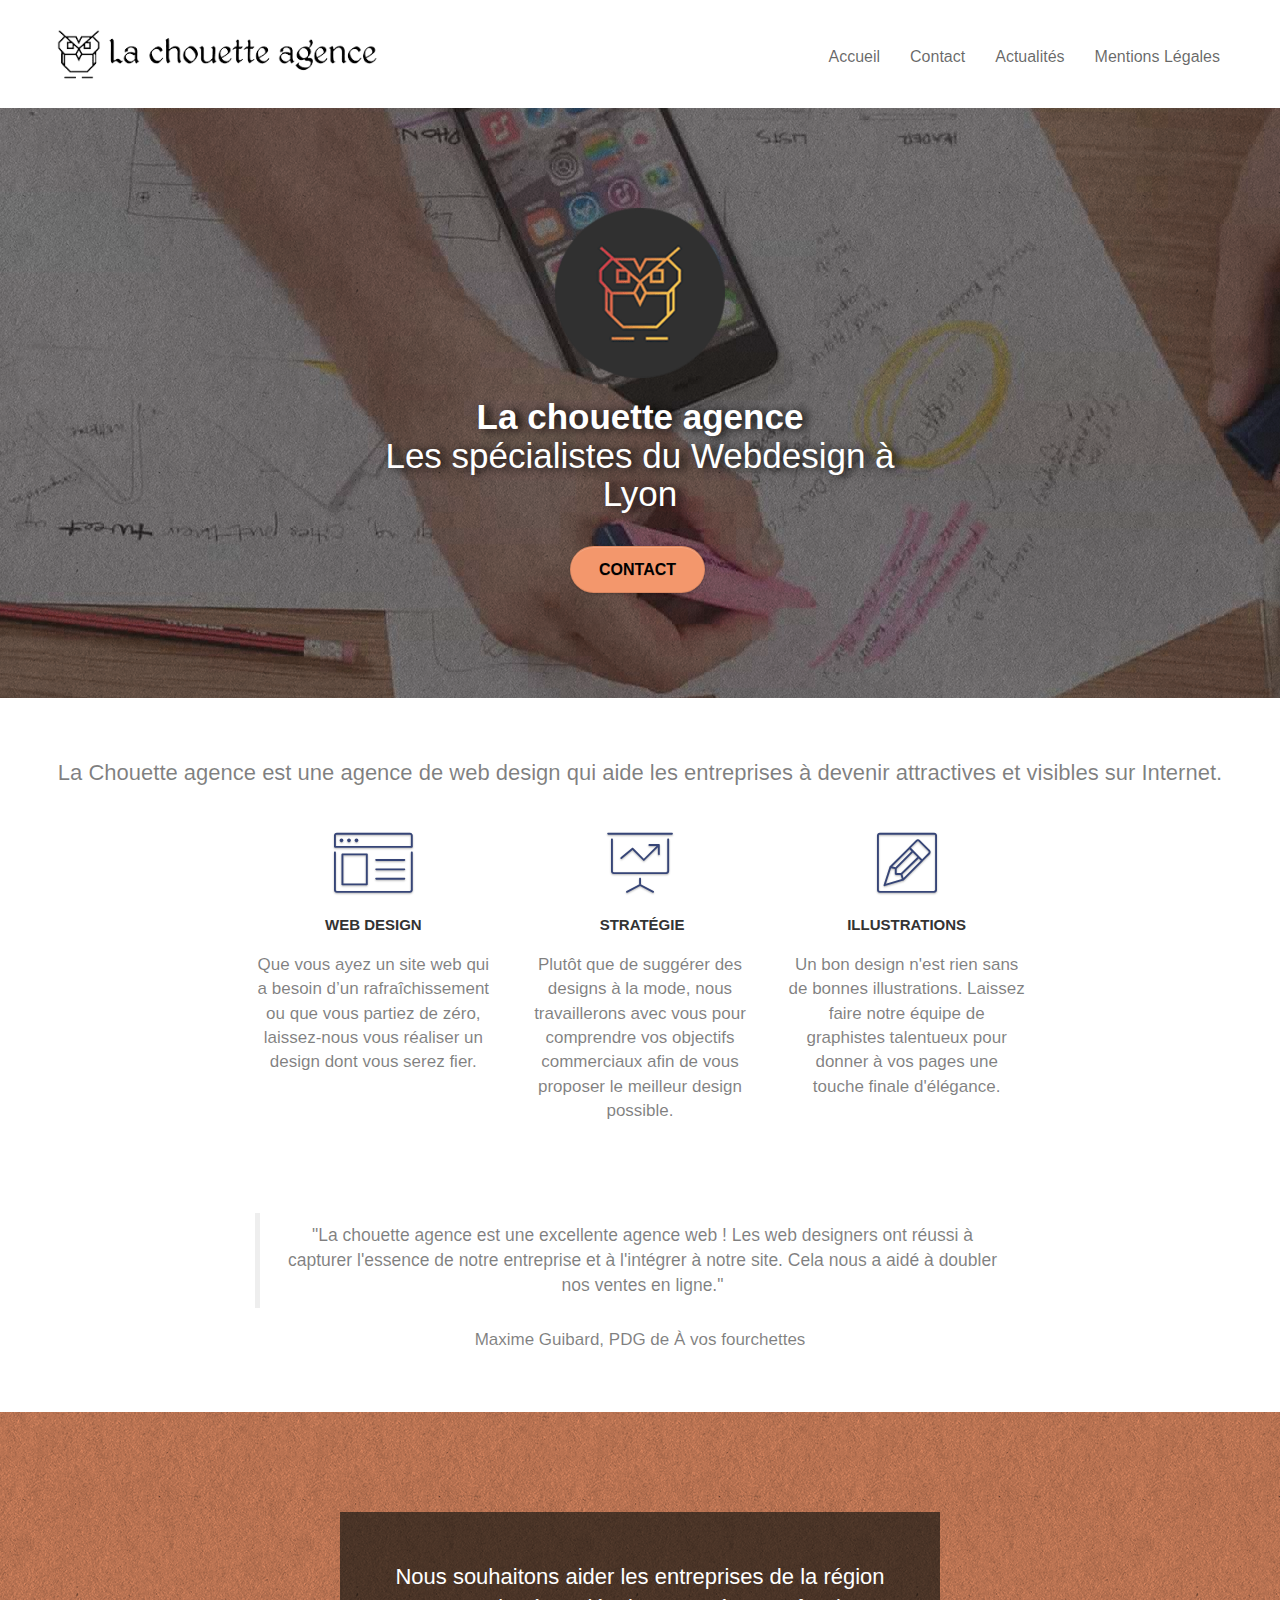
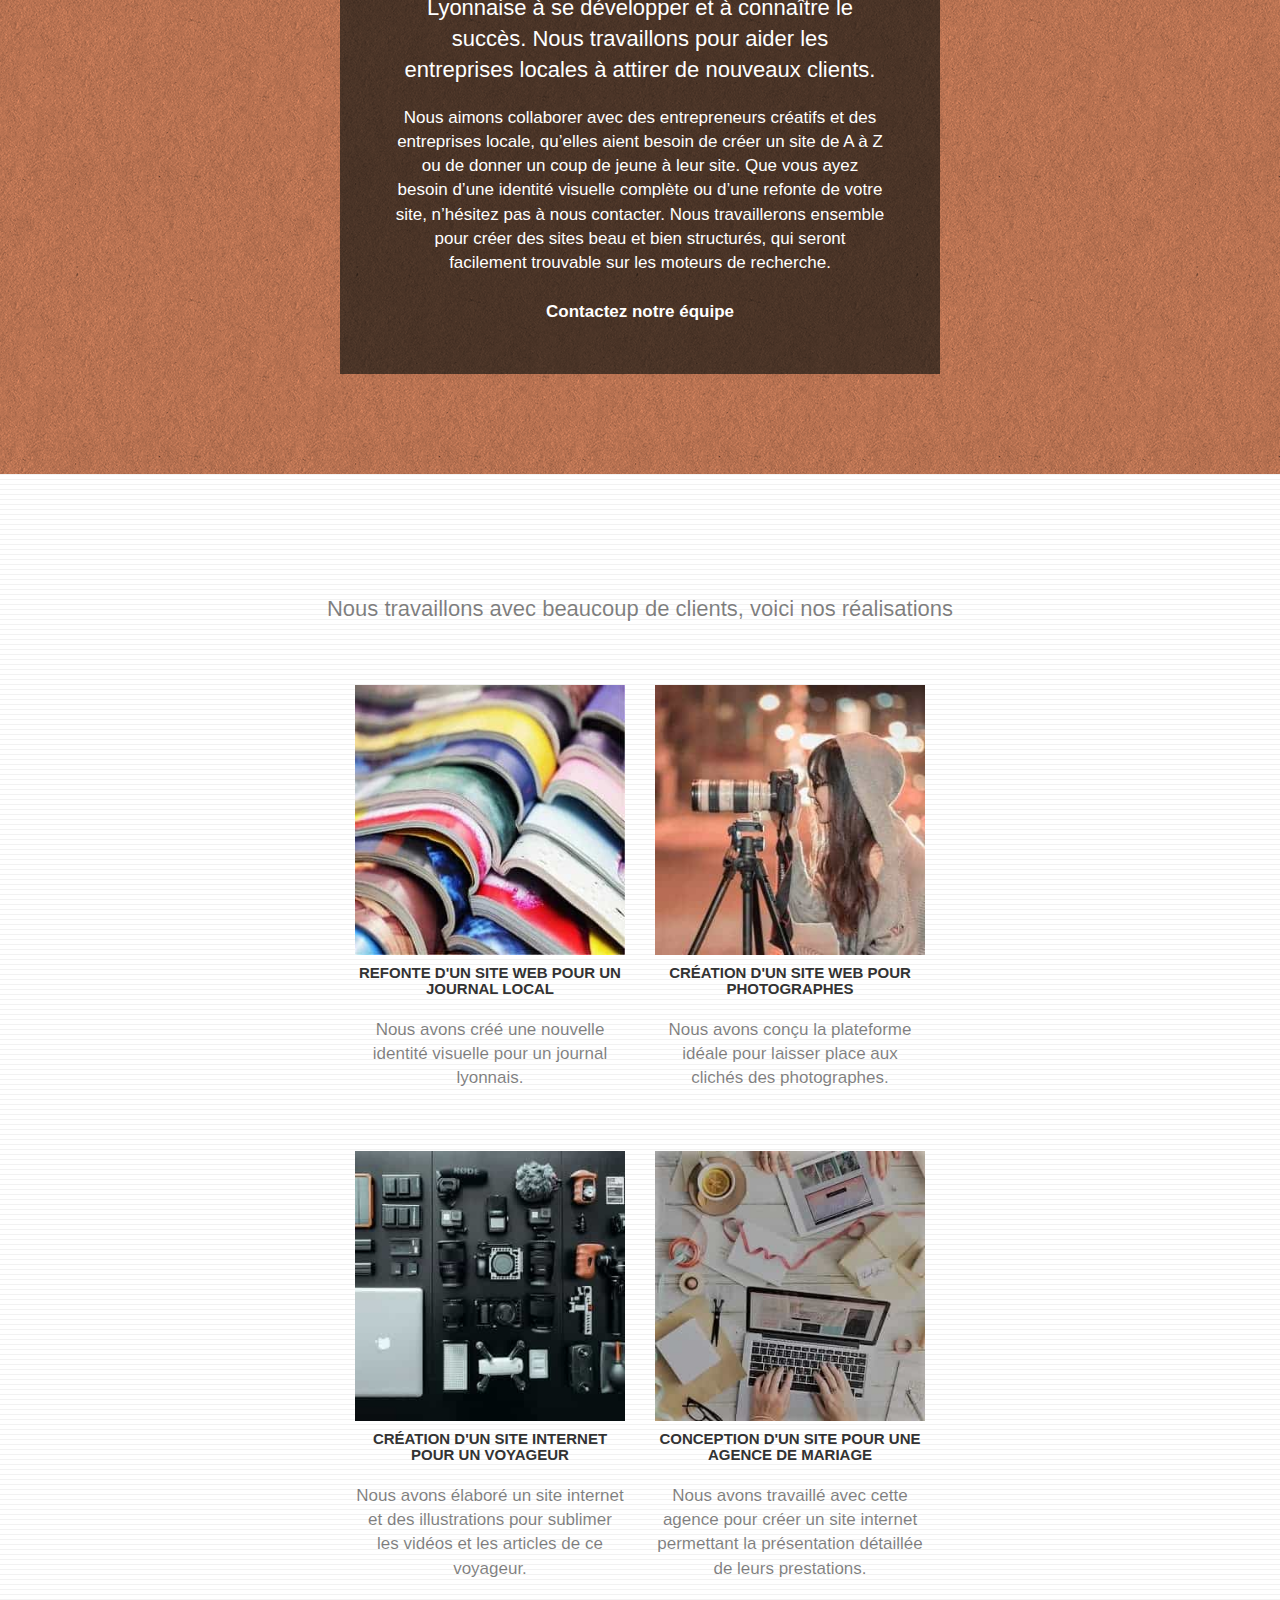
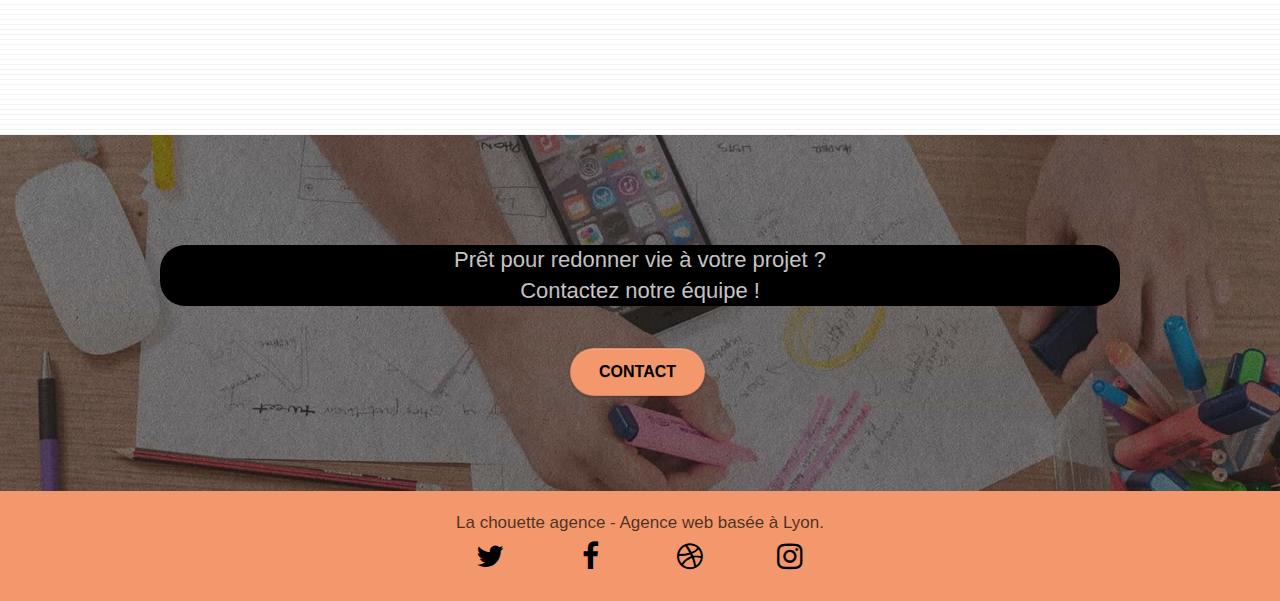
<file: index.html>
<!doctype html>
<html lang="fr">
<head>
    <meta charset="utf-8">
    <meta name="description" content="La Chouette agence?, une agence de webdesign située à Lyon qui aide les entreprises à devenir attractives et visibles sur Internet">
	<meta name="viewport" content="width=device-width, initial-scale=1.0, viewport-fit=cover">
	<meta name= "robots"  content= "index,follow">
    <link rel="shortcut icon" type="image/png" href="favicon.jpg">

	<link rel="stylesheet" type="text/css" href="./css/bootstrap.min.css">
	<link rel="stylesheet" type="text/css" href="style.min.css">
	<link rel="stylesheet" type="text/css" href="./css/font-awesome.css">
	<link rel="stylesheet" type="text/css" href="./css/et-line.css">
	
    
	<script src="./js/jquery-2.1.0.min.js"></script>
	<script src="./js/bootstrap.min.js"></script>
	<script src="./js/blocs.js"></script>
	<script src="./js/jquery.touchSwipe.min.js" defer></script>
	<script src="./js/gmaps.min.js"></script>

    <title>La Chouette agence - Webdesign à Lyon</title>
</head>

<body>

<div class="page-container">
    
<!-- Header -->
<header class="bloc bgc-white l-bloc " id="bloc-0">
	<div class="container bloc-sm">

		<nav class="navbar row">
			<div class="navbar-header">
				<a class="navbar-brand" href="index.html"><img src="img/la-chouette-agence.png" alt="Logo de la chouette agence, agence de web design à Lyon" height="60" /></a>
				<button id="nav-toggle" type="button" class="ui-navbar-toggle navbar-toggle" data-toggle="collapse" data-target=".navbar-1">
					<span class="sr-only">Toggle navigation</span><span class="icon-bar"></span><span class="icon-bar"></span><span class="icon-bar"></span>
				</button>
			</div>
			<div class="collapse navbar-collapse navbar-1 special-dropdown-nav">
				<ul class="site-navigation nav navbar-nav">
					<li>
						<a class="navhover" href="index.html">Accueil</a>
					</li>
					<li>
						<a class="navhover" href="Contact.html">Contact</a>
					</li>
					<li>
						<a class="navhover" href="#">Actualités</a>
					</li>
					<li>
						<a class="navhover" href="#">Mentions Légales</a>
					</li>
				</ul>
			</div>
		</nav>
	</div>
</header>
<!-- Header END -->

<!-- Main -->
<main>
<!-- presentation -->
<section class="bloc bgc-dark-slate-blue bg-banniere d-bloc bg-t-edge bloc-bg-texture texture-paper b-parallax" id="bloc-1-hero">
	<div class="container bloc-lg">
		<div class="row tight-width-whitespace">
			<div class="col-sm-12">
				<img src="img/logo-la-chouette-agence.png" class="center-block image-resize-mode" width="170" alt="Logo de la chouette agence, agence de web design à Lyon" />
				<h1 class="text-center hero-bloc-text tc-white ">
					<strong>La chouette agence</strong><br>Les spécialistes du Webdesign à Lyon
				</h1>
				<div class="text-center">
					<a href="Contact.html" class="btn btn-lg btn-clean btn-rd cta-hero btn-atomic-tangerine" id="cta-hero">Contact</a>
				</div>
			</div>
		</div>
	</div>
</section>
<!-- presentation END -->

<!-- services -->
<section class="bloc bgc-white l-bloc" id="bloc-2-services">
	<div class="container bloc-md">
		<div class="row">
			<h2 class="mg-md text-center">La Chouette agence est une agence de web design qui aide les entreprises à devenir attractives et visibles sur Internet.</h2>
		</div>
		<div class="row voffset-lg med-width-whitespace">
			<div class="col-sm-4">
				<div class="text-center">
					<span class="et-icon-browser sm-shadow icon-dark-slate-blue icons icon-lg"></span>
				</div>
				<h3 class="mg-md text-center">
					Web design
				</h3>
				<p class="text-center ">
					Que vous ayez un site web qui a besoin d&rsquo;un rafraîchissement ou que vous partiez de zéro, laissez-nous vous réaliser un design dont vous serez fier.
				</p>
			</div>
			<div class="col-sm-4">
				<div class="text-center">
					<span class="et-icon-presentation sm-shadow icon-dark-slate-blue icons icon-lg"></span>
				</div>
				<h3 class="mg-md text-center">
					&nbsp;Stratégie
				</h3>
				<p class="text-center ">
					Plutôt que de suggérer des designs à la mode, nous travaillerons avec vous pour comprendre vos objectifs commerciaux afin de vous proposer le meilleur design possible.<br>
				</p>
			</div>
			<div class="col-sm-4">
				<div class="text-center">
					<span class="et-icon-edit sm-shadow icon-dark-slate-blue icons icon-lg"></span>
				</div>
				<h3 class="mg-md text-center">
					Illustrations
				</h3>
				<p class="text-center ">
					Un bon design n'est rien sans de bonnes illustrations. Laissez faire notre équipe de graphistes talentueux pour donner à vos pages une touche finale d'élégance.
				</p>
			</div>
		</div>
		<div class="row voffset-lg voffset">
			<div class="col-xs-12 col-md-8 col-md-offset-2 text-center">
				<blockquote class="citation">"La chouette agence est une excellente agence web ! Les web designers ont réussi à capturer l'essence de notre entreprise et à l'intégrer à notre site. Cela nous a aidé à doubler nos ventes en ligne."</blockquote>
				<p>Maxime Guibard, PDG de À vos fourchettes</p>

			</div>
		</div>
	</div>
</section>
<!-- services END -->

<!-- what-i-do -->
<section class="bloc tc-white bgc-atomic-tangerine bg-presentation d-bloc bloc-bg-texture texture-paper b-parallax" id="bloc-3-what-i-do">
	<div class="container bloc-lg">
		<div class="row tight-width-whitespace black-background">
			<div class="col-sm-12">
				<h2 class="mg-md text-center tc-white">
					Nous souhaitons aider les entreprises de la région Lyonnaise à se développer et à connaître le succès. Nous travaillons pour aider les entreprises locales à attirer de nouveaux clients.<br>
				</h2>
				<p class="text-center white">
					Nous aimons collaborer avec des entrepreneurs créatifs et des entreprises locale, qu’elles aient besoin de créer un site de A à Z ou de donner un coup de jeune à leur site. Que vous ayez besoin d’une identité visuelle complète ou d’une refonte de votre site, n’hésitez pas à nous contacter. Nous travaillerons ensemble pour créer des sites beau et bien structurés, qui seront facilement trouvable sur les moteurs de recherche. <br><br><a class="ltc-white bold-link" href="Contact.html">Contactez notre équipe</a><br>
				</p>
			</div>
		</div>
	</div>
</section>
<!-- what-i-do END -->

<!-- portfolio -->
<section class="bloc bgc-white bg-lines-h2-bg bg-repeat l-bloc" id="bloc-4-portfolio">
	<div class="container bloc-lg">
		<div class="row">
			<div class="col-sm-12 text-center">
				<h2 class="title title-fw">Nous travaillons avec beaucoup de clients, voici nos réalisations</h2>
			</div>
		</div>
		<div class="row tight-width-whitespace portfolio-row">
			<div class="col-sm-6">
				<a href="#" data-lightbox="img/refonte-site-journal.jpg" data-gallery-id="gallery-1" data-caption="Refonte d'un site web pour un journal local" data-frame="snapshot-lb"><img src="img/refonte-site-journal.jpg" alt="Refonte d'un site web pour un journal local" class="img-responsive portfolio-thumb" /></a>
				<h3 class="mg-md text-center">
					Refonte d'un site web pour un journal local
				</h3>
				<p class="text-center">
					Nous avons créé une nouvelle identité visuelle pour un journal lyonnais.
				</p>
			</div>
			<div class="col-sm-6">
				<a href="#" data-lightbox="img/creation-site-photographe.jpg" data-gallery-id="gallery-1" data-caption="Création d'un site web pour photographes" data-frame="snapshot-lb"><img src="img/creation-site-photographe.jpg" class="img-responsive portfolio-thumb" alt="Création d'un site web pour photographes" /></a>
				<h3 class="mg-md text-center">
					Création d'un site web pour photographes
				</h3>
				<p class="text-center">
					Nous avons conçu la plateforme idéale pour laisser place aux clichés des photographes.
				</p>
			</div>
		</div>
		<div class="row tight-width-whitespace portfolio-row">
			<div class="col-sm-6">
				<a href="#" data-lightbox="img/creation-site-voyageur.jpg" data-gallery-id="gallery-1" data-caption="Création d'un site internet pour un voyageur" data-frame="snapshot-lb"><img src="img/creation-site-voyageur.jpg" class="img-responsive portfolio-thumb" alt="Création d'un site web pour voyageur"/></a>
				<h3 class="mg-md text-center">
					Création d'un site internet pour un voyageur
				</h3>
				<p class="text-center">
					Nous avons élaboré un site internet et des illustrations pour sublimer les vidéos et les articles de ce voyageur.
				</p>
			</div>
			<div class="col-sm-6">
				<a href="#" data-lightbox="img/conception-site-agence-mariage.jpg" data-gallery-id="gallery-1" data-caption="Conception d'un site pour une agence de mariage" data-frame="snapshot-lb"><img src="img/conception-site-agence-mariage.jpg" class="img-responsive portfolio-thumb" alt="Création d'un site web pour agence de mariage" /></a>
				<h3 class="mg-md text-center">
					Conception d'un site pour une agence de mariage
				</h3>
				<p class="text-center">
					Nous avons travaillé avec cette agence pour créer un site internet permettant la présentation détaillée de leurs prestations.
				</p>
			</div>
		</div>
	</div>
</section>

<!-- portfolio END -->

<!-- cta -->
<section class="bloc bgc-dark-slate-blue bg-banniere d-bloc bloc-bg-texture texture-paper" id="bloc-5-cta">
	<div class="container bloc-lg">
		<div class="row">
			<h2 class="mg-md text-center tc-white h2projet">
				Prêt pour redonner vie à votre projet ?<br>Contactez notre équipe !
			</h2>
			<div class="col-sm-12 text-center">
				<a href="Contact.html" class="btn btn-atomic-tangerine btn-clean btn-rd btn-lg cta-hero">Contact</a>
			</div>
		</div>
	</div>
</section>
<!-- cta END -->
</main>
<!-- Main END -->
</div>
<!-- Footer -->
<footer class="bloc bgc-atomic-tangerine d-bloc" id="bloc-8b">
	<div class="container bloc-sm">
		<div class="">
			<div class="col-sm-12">
				<p class="text-center">
					La chouette agence - Agence web basée à Lyon.<br>
				</p>
				<div class="row row-no-gutters social">
					<div class="col-xs-3">
						<div class="text-center">
							<a class="social" aria-label="La chouette agence sur twitter" title="Nous suivre sur twitter" href="index.html"><span class="fa fa-twitter fa-lg icon-md"></span></a>
						</div>
					</div>
					<div class="col-xs-3">
						<div class="text-center">
							<a class="social" aria-label="La chouette agence sur facebook" title="Nous suivre sur facebook" href="index.html"><span class="fa fa-facebook fa-lg icon-md"></span></a>
						</div>
					</div>
					<div class="col-xs-3">
						<div class="text-center">
							<a class="social" aria-label="La chouette agence sur dribbble" title="Nous suivre sur dribble" href="index.html"><span class="fa fa-dribbble fa-lg icon-md"></span></a>
						</div>
					</div>
					<div class="col-xs-3">
						<div class="text-center">
							<a class="social" aria-label="La chouette agence sur instagram" title="Nous suivre sur instagram" href="index.html"><span class="fa fa-instagram fa-lg icon-md"></span></a>
						</div>
					</div>

				</div>

			</div>
		</div>
	</div>
</footer>
<!-- Footer END -->


    
</body>
</html>
</file>
<file: css/et-line.css>
@font-face {
    font-family: et-line;
    src: url(../fonts/et-line.eot);
    src: url(../fonts/et-line.eot?#iefix) format('embedded-opentype'), url(../fonts/et-line.woff) format('woff'), url(../fonts/et-line.ttf) format('truetype'), url(../fonts/et-line.svg#et-line) format('svg');
    font-weight: 400;
    font-style: normal
}

.et-icon-adjustments,
.et-icon-alarmclock,
.et-icon-anchor,
.et-icon-aperture,
.et-icon-attachment,
.et-icon-bargraph,
.et-icon-basket,
.et-icon-beaker,
.et-icon-bike,
.et-icon-book-open,
.et-icon-briefcase,
.et-icon-browser,
.et-icon-calendar,
.et-icon-camera,
.et-icon-caution,
.et-icon-chat,
.et-icon-circle-compass,
.et-icon-clipboard,
.et-icon-clock,
.et-icon-cloud,
.et-icon-compass,
.et-icon-desktop,
.et-icon-dial,
.et-icon-document,
.et-icon-documents,
.et-icon-download,
.et-icon-dribbble,
.et-icon-edit,
.et-icon-envelope,
.et-icon-expand,
.et-icon-facebook,
.et-icon-flag,
.et-icon-focus,
.et-icon-gears,
.et-icon-genius,
.et-icon-gift,
.et-icon-global,
.et-icon-globe,
.et-icon-googleplus,
.et-icon-grid,
.et-icon-happy,
.et-icon-hazardous,
.et-icon-heart,
.et-icon-hotairballoon,
.et-icon-hourglass,
.et-icon-key,
.et-icon-laptop,
.et-icon-layers,
.et-icon-lifesaver,
.et-icon-lightbulb,
.et-icon-linegraph,
.et-icon-linkedin,
.et-icon-lock,
.et-icon-magnifying-glass,
.et-icon-map,
.et-icon-map-pin,
.et-icon-megaphone,
.et-icon-mic,
.et-icon-mobile,
.et-icon-newspaper,
.et-icon-notebook,
.et-icon-paintbrush,
.et-icon-paperclip,
.et-icon-pencil,
.et-icon-phone,
.et-icon-picture,
.et-icon-pictures,
.et-icon-piechart,
.et-icon-presentation,
.et-icon-pricetags,
.et-icon-printer,
.et-icon-profile-female,
.et-icon-profile-male,
.et-icon-puzzle,
.et-icon-quote,
.et-icon-recycle,
.et-icon-refresh,
.et-icon-ribbon,
.et-icon-rss,
.et-icon-sad,
.et-icon-scissors,
.et-icon-scope,
.et-icon-search,
.et-icon-shield,
.et-icon-speedometer,
.et-icon-strategy,
.et-icon-streetsign,
.et-icon-tablet,
.et-icon-target,
.et-icon-telescope,
.et-icon-toolbox,
.et-icon-tools,
.et-icon-tools-2,
.et-icon-trophy,
.et-icon-tumblr,
.et-icon-twitter,
.et-icon-upload,
.et-icon-video,
.et-icon-wallet,
.et-icon-wine {
    font-family: et-line;
    font-style: normal;
    font-weight: 400;
    font-variant: normal;
    text-transform: none;
    line-height: 1;
    -webkit-font-smoothing: antialiased;
    -moz-osx-font-smoothing: grayscale;
    display: inline-block
}

.et-icon-mobile:before {
    content: "\e000"
}

.et-icon-laptop:before {
    content: "\e001"
}

.et-icon-desktop:before {
    content: "\e002"
}

.et-icon-tablet:before {
    content: "\e003"
}

.et-icon-phone:before {
    content: "\e004"
}

.et-icon-document:before {
    content: "\e005"
}

.et-icon-documents:before {
    content: "\e006"
}

.et-icon-search:before {
    content: "\e007"
}

.et-icon-clipboard:before {
    content: "\e008"
}

.et-icon-newspaper:before {
    content: "\e009"
}

.et-icon-notebook:before {
    content: "\e00a"
}

.et-icon-book-open:before {
    content: "\e00b"
}

.et-icon-browser:before {
    content: "\e00c"
}

.et-icon-calendar:before {
    content: "\e00d"
}

.et-icon-presentation:before {
    content: "\e00e"
}

.et-icon-picture:before {
    content: "\e00f"
}

.et-icon-pictures:before {
    content: "\e010"
}

.et-icon-video:before {
    content: "\e011"
}

.et-icon-camera:before {
    content: "\e012"
}

.et-icon-printer:before {
    content: "\e013"
}

.et-icon-toolbox:before {
    content: "\e014"
}

.et-icon-briefcase:before {
    content: "\e015"
}

.et-icon-wallet:before {
    content: "\e016"
}

.et-icon-gift:before {
    content: "\e017"
}

.et-icon-bargraph:before {
    content: "\e018"
}

.et-icon-grid:before {
    content: "\e019"
}

.et-icon-expand:before {
    content: "\e01a"
}

.et-icon-focus:before {
    content: "\e01b"
}

.et-icon-edit:before {
    content: "\e01c"
}

.et-icon-adjustments:before {
    content: "\e01d"
}

.et-icon-ribbon:before {
    content: "\e01e"
}

.et-icon-hourglass:before {
    content: "\e01f"
}

.et-icon-lock:before {
    content: "\e020"
}

.et-icon-megaphone:before {
    content: "\e021"
}

.et-icon-shield:before {
    content: "\e022"
}

.et-icon-trophy:before {
    content: "\e023"
}

.et-icon-flag:before {
    content: "\e024"
}

.et-icon-map:before {
    content: "\e025"
}

.et-icon-puzzle:before {
    content: "\e026"
}

.et-icon-basket:before {
    content: "\e027"
}

.et-icon-envelope:before {
    content: "\e028"
}

.et-icon-streetsign:before {
    content: "\e029"
}

.et-icon-telescope:before {
    content: "\e02a"
}

.et-icon-gears:before {
    content: "\e02b"
}

.et-icon-key:before {
    content: "\e02c"
}

.et-icon-paperclip:before {
    content: "\e02d"
}

.et-icon-attachment:before {
    content: "\e02e"
}

.et-icon-pricetags:before {
    content: "\e02f"
}

.et-icon-lightbulb:before {
    content: "\e030"
}

.et-icon-layers:before {
    content: "\e031"
}

.et-icon-pencil:before {
    content: "\e032"
}

.et-icon-tools:before {
    content: "\e033"
}

.et-icon-tools-2:before {
    content: "\e034"
}

.et-icon-scissors:before {
    content: "\e035"
}

.et-icon-paintbrush:before {
    content: "\e036"
}

.et-icon-magnifying-glass:before {
    content: "\e037"
}

.et-icon-circle-compass:before {
    content: "\e038"
}

.et-icon-linegraph:before {
    content: "\e039"
}

.et-icon-mic:before {
    content: "\e03a"
}

.et-icon-strategy:before {
    content: "\e03b"
}

.et-icon-beaker:before {
    content: "\e03c"
}

.et-icon-caution:before {
    content: "\e03d"
}

.et-icon-recycle:before {
    content: "\e03e"
}

.et-icon-anchor:before {
    content: "\e03f"
}

.et-icon-profile-male:before {
    content: "\e040"
}

.et-icon-profile-female:before {
    content: "\e041"
}

.et-icon-bike:before {
    content: "\e042"
}

.et-icon-wine:before {
    content: "\e043"
}

.et-icon-hotairballoon:before {
    content: "\e044"
}

.et-icon-globe:before {
    content: "\e045"
}

.et-icon-genius:before {
    content: "\e046"
}

.et-icon-map-pin:before {
    content: "\e047"
}

.et-icon-dial:before {
    content: "\e048"
}

.et-icon-chat:before {
    content: "\e049"
}

.et-icon-heart:before {
    content: "\e04a"
}

.et-icon-cloud:before {
    content: "\e04b"
}

.et-icon-upload:before {
    content: "\e04c"
}

.et-icon-download:before {
    content: "\e04d"
}

.et-icon-target:before {
    content: "\e04e"
}

.et-icon-hazardous:before {
    content: "\e04f"
}

.et-icon-piechart:before {
    content: "\e050"
}

.et-icon-speedometer:before {
    content: "\e051"
}

.et-icon-global:before {
    content: "\e052"
}

.et-icon-compass:before {
    content: "\e053"
}

.et-icon-lifesaver:before {
    content: "\e054"
}

.et-icon-clock:before {
    content: "\e055"
}

.et-icon-aperture:before {
    content: "\e056"
}

.et-icon-quote:before {
    content: "\e057"
}

.et-icon-scope:before {
    content: "\e058"
}

.et-icon-alarmclock:before {
    content: "\e059"
}

.et-icon-refresh:before {
    content: "\e05a"
}

.et-icon-happy:before {
    content: "\e05b"
}

.et-icon-sad:before {
    content: "\e05c"
}

.et-icon-facebook:before {
    content: "\e05d"
}

.et-icon-twitter:before {
    content: "\e05e"
}

.et-icon-googleplus:before {
    content: "\e05f"
}

.et-icon-rss:before {
    content: "\e060"
}

.et-icon-tumblr:before {
    content: "\e061"
}

.et-icon-linkedin:before {
    content: "\e062"
}

.et-icon-dribbble:before {
    content: "\e063"
}
</file>
<file: style.min.css>
html{height:100%}body{min-height:100%;position:relative;margin:0;padding:0 0 100px 0;-moz-box-sizing:border-box;box-sizing:border-box;background:#fff;overflow-x:hidden;-webkit-font-smoothing:antialiased;-moz-osx-font-smoothing:grayscale;font-size:16px}#bloc-8b{position:absolute;bottom:0;left:0;right:0}#form_1{width:95%;margin:auto}.col-sm-6 img{width:100%;margin:auto}.pcontact{text-align:center;font-size:18px}.pcontactadresse{margin-top:20px;color:#000}.h2projet{background-color:#000;border-radius:25px;max-width:80%;margin:auto}a,button{transition:all .3s ease-in-out;outline:0!important}.boutonenvoyer{background-color:#bb550d}.boutonenvoyer:hover{background-color:#db5c01;text-decoration:underline}a:hover{text-decoration:none;cursor:pointer}input:focus,input:hover,textarea:focus,textarea:hover{border:2px solid #e9520c!important}input{margin-bottom:10px}#page-loading-blocs-notifaction{position:fixed;top:0;bottom:0;width:100%;z-index:100000;background:#fff url(img/pageload-spinner.gif) no-repeat center center}.bloc{margin:auto;width:100%;clear:both;background:50% 50% no-repeat;padding:0;-webkit-background-size:cover;-moz-background-size:cover;-o-background-size:cover;background-size:cover;position:relative}.bloc .container{padding-left:0;padding-right:0}.bloc-lg{padding:100px 50px}.bloc-md{padding:50px}.bloc-sm{padding:20px 50px}.bg-b-edge,.bg-bl-edge,.bg-br-edge,.bg-center,.bg-l-edge,.bg-r-edge,.bg-repeat,.bg-t-edge,.bg-tl-edge,.bg-tr-edge{-webkit-background-size:auto!important;-moz-background-size:auto!important;-o-background-size:auto!important;background-size:auto!important}.bg-repeat{background:repeat}.bg-t-edge{background:top no-repeat}.bloc-bg-texture::before{content:"";background-size:2px 2px;position:absolute;top:0;bottom:0;left:0;right:0}.texture-paper::before{background:url(img/texture-paper.png);background-size:280px 280px}.b-parallax{background-attachment:fixed}.d-bloc{color:rgba(2,2,2,.7)}.d-bloc button:hover{color:rgba(255,255,255,.9)}.d-bloc .icon-round,.d-bloc .icon-rounded,.d-bloc .icon-semi-rounded-a,.d-bloc .icon-semi-rounded-b,.d-bloc .icon-square{border-color:rgba(255,255,255,.9)}.d-bloc .divider-h span{border-color:rgba(255,255,255,.2)}.d-bloc .a-btn,.d-bloc .navbar a,.d-bloc .navbar-brand,.d-bloc a .icon-lg,.d-bloc a .icon-md,.d-bloc a .icon-sm,.d-bloc a .icon-xl,.d-bloc h1 a,.d-bloc h2 a,.d-bloc h3 a,.d-bloc h4 a,.d-bloc h5 a,.d-bloc h6 a,.d-bloc p a{color:#000}.d-bloc .a-btn:hover,.d-bloc .navbar a:hover,.d-bloc .navbar-brand:hover,.d-bloc a:hover .icon-lg,.d-bloc a:hover .icon-md,.d-bloc a:hover .icon-sm,.d-bloc a:hover .icon-xl,.d-bloc h1 a:hover,.d-bloc h2 a:hover,.d-bloc h3 a:hover,.d-bloc h4 a:hover,.d-bloc h5 a:hover,.d-bloc h6 a:hover,.d-bloc p a:hover{color:#2c2b2b;text-shadow:1px 1px 10px #fff;transform:scale(1.2)}.d-bloc .navbar-toggle .icon-bar{background:#fff}.d-bloc .btn-wire,.d-bloc .btn-wire:hover{color:#fff;border-color:#fff}.d-bloc .panel{color:rgba(0,0,0,.5)}.d-bloc .panel button:hover{color:rgba(0,0,0,.7)}.d-bloc .panel icon{border-color:rgba(0,0,0,.7)}.d-bloc .panel .divider-h span{border-color:rgba(0,0,0,.1)}.d-bloc .panel .a-btn{color:rgba(0,0,0,.6)}.d-bloc .panel .a-btn:hover{color:#000}.d-bloc .panel .btn-wire,.d-bloc .panel .btn-wire:hover{color:rgba(0,0,0,.7);border-color:rgba(0,0,0,.3)}.d-bloc .panel,.l-bloc{color:rgba(0,0,0,.5)}.d-bloc .panel button:hover,.l-bloc button:hover{color:rgba(75,71,71,.7)}.l-bloc .icon-round,.l-bloc .icon-rounded,.l-bloc .icon-semi-rounded-a,.l-bloc .icon-semi-rounded-b,.l-bloc .icon-square{border-color:rgba(0,0,0,.7)}.d-bloc .panel .divider-h span,.l-bloc .divider-h span{border-color:rgba(0,0,0,.1)}.d-bloc .panel .a-btn,.l-bloc .a-btn,.l-bloc .navbar a,.l-bloc .navbar-brand,.l-bloc a .icon-lg,.l-bloc a .icon-md,.l-bloc a .icon-sm,.l-bloc a .icon-xl,.l-bloc h1 a,.l-bloc h2 a,.l-bloc h3 a,.l-bloc h4 a,.l-bloc h5 a,.l-bloc h6 a,.l-bloc p a{color:rgba(0,0,0,.6)}.d-bloc .panel .a-btn:hover,.l-bloc .a-btn:hover,.l-bloc .navbar a:hover,.l-bloc .navbar-brand:hover,.l-bloc a:hover .icon-lg,.l-bloc a:hover .icon-md,.l-bloc a:hover .icon-sm,.l-bloc a:hover .icon-xl,.l-bloc h1 a:hover,.l-bloc h2 a:hover,.l-bloc h3 a:hover,.l-bloc h4 a:hover,.l-bloc h5 a:hover,.l-bloc h6 a:hover,.l-bloc p a:hover{color:#000}.l-bloc .navbar-toggle .icon-bar{color:rgba(0,0,0,.6)}.d-bloc .panel .btn-wire,.d-bloc .panel .btn-wire:hover,.l-bloc .btn-wire,.l-bloc .btn-wire:hover{color:rgba(0,0,0,.7);border-color:rgba(0,0,0,.3)}.voffset{margin-top:30px}.voffset-lg{margin-top:80px}.row-no-gutters{margin-right:0;margin-left:0;display:flex;justify-content:space-around}.row.row-no-gutters>[class*=" col-"],.row.row-no-gutters>[class^=col-]{padding-right:0;padding-left:0;margin-bottom:10px}#bloc-1-hero h1{font-size:35px;text-shadow:5px 1px 10px #000}.h1pcontact{text-align:center}.navbar{margin-bottom:0;z-index:1}.navbar-brand{height:auto;padding:3px 15px;font-size:25px;font-weight:400;font-weight:600;line-height:44px}.navbar-brand img{max-height:200px;margin:0 5px 0 0;display:inline}.navbar-brand img[src$=svg]{min-width:100px}.nav-center .navbar-brand img{margin:0}.navbar .nav{padding-top:2px;margin-right:-16px;float:right;z-index:1}.nav>li{float:left;margin-top:4px;font-size:16px}.navbar-nav .open .dropdown-menu>li>a{text-align:inherit}.nav>li a:focus,.nav>li a:hover{background:0 0;text-decoration:underline}.navbar-toggle{margin:10px 10px 0 0;border:0}.navbar-toggle:hover{background:0 0!important}.navbar-toggle .icon-bar{background-color:rgba(0,0,0,.5);width:26px}.nav-invert .navbar .nav{float:left}.nav-invert .navbar-brand,.nav-invert .navbar-header{float:right;position:relative;z-index:2}.navcontact{display:flex;justify-content:space-between;align-items:center}.navcontact a{margin:0 70px 0 10px;color:rgba(0,0,0,.6);font-size:30px}.navcontact a:hover{text-decoration:underline;color:#000;text-shadow:1px 1px 10px orange}.navcontact ul{list-style-type:none}@media (min-width:768px){.site-navigation{position:absolute;top:50%;right:20px;transform:translate(0,-50%);-webkit-transform:translateY(-50%)}.nav>li .dropdown-menu a,.nav>li .dropdown-menu a:hover{color:#484848}.nav-invert .site-navigation{left:0;right:0}.nav-center{text-align:center}.nav-center .navbar-header{width:100%}.nav-center .nav>li,.nav-center .navbar-brand,.nav-center .navbar-header{float:none;display:inline-block}.nav-center .site-navigation{position:relative;width:100%;right:0;margin-right:0;margin-top:20px}.nav-center.mini-nav .navbar-toggle{float:none;margin:10px auto 0}}.nav>li>.dropdown a{background:0 0!important;display:block;padding:14px 15px}nav .caret{margin:0 5px}.dropdown-menu .dropdown-menu{top:-8px;left:100%}.dropdown-menu .dropmenu-flow-right{top:100%;left:0;margin-left:-1px;border-top-left-radius:0;border-top-right-radius:0}.dropdown-menu .dropdown span{border:4px solid #000;border-top-color:transparent;border-right-color:transparent;border-bottom-color:transparent;margin:6px -5px 0 0!important;float:right}.mg-md{margin-top:10px;margin-bottom:20px}.mg-lg{margin-top:10px;margin-bottom:40px}.btn{margin:0 5px 5px 0}.btn.pull-right{margin:0 0 5px 5px}.btn-d,.btn-d:focus,.btn-d:hover{color:#fff;background:rgba(0,0,0,.3)}button{outline:0!important}.btn-rd{border-radius:40px}.btn-clean{border:1px solid rgba(0,0,0,.08);border-bottom-color:rgba(0,0,0,.1);text-shadow:0 1px 0 rgba(0,0,1,.1);box-shadow:0 1px 3px rgba(0,0,1,.25),inset 0 1px 0 0 rgba(255,255,255,.15)}.icon-md{font-size:30px!important}.icon-lg{font-size:60px!important}.sm-shadow{text-shadow:0 1px 2px rgba(0,0,0,.3)}.panel-sq,.panel-sq .panel-footer,.panel-sq .panel-heading{border-radius:0}.panel-rd{border-radius:30px}.panel-rd .panel-heading{border-radius:29px 29px 0 0}.panel-rd .panel-footer{border-radius:0 0 29px 29px}.form-control{border-color:rgba(0,0,0,.479);box-shadow:none}.scrollToTop{width:40px;height:40px;position:fixed;bottom:20px;right:20px;opacity:0;z-index:500;transition:all .3s ease-in-out}.scrollToTop span{margin-top:6px}.showScrollTop{font-size:14px;opacity:1}a[data-lightbox]{position:relative;display:block;text-align:center}a[data-lightbox]:hover::before{content:"+";font-family:HelveticaNeue-Light,"Helvetica Neue Light","Helvetica Neue",Helvetica,Arial;font-size:32px;width:50px;height:50px;margin-left:-25px;border-radius:50%;background:rgba(0,0,0,.6);color:#fff;font-weight:100;z-index:1;position:absolute;top:50%;transform:translateY(-50%);-webkit-transform:translateY(-50%)}a[data-lightbox]:hover img{opacity:.6;-webkit-animation-fill-mode:none;animation-fill-mode:none}#lightbox-modal{display:flex;align-items:center}#lightbox-modal .modal-dialog{width:90%;max-width:900px;margin:0 auto 0}#lightbox-modal .modal-dialog img{max-height:90vh;margin:0 auto}.lightbox-caption{padding:20px;color:#fff;background:rgba(0,0,0,.5);position:absolute;left:15px;right:15px;bottom:5px;margin:12px 0 0 0;font-size:15px;text-align:center}.close-lightbox{color:#fff;font-size:30px;position:absolute;top:20px;right:20px;z-index:20;background:rgba(0,0,0,.5);border:none;line-height:30px;padding:0 9px 5px;opacity:.3}.close-lightbox:hover,.next-lightbox:hover,.prev-lightbox:hover{opacity:1;color:#fff}.next-lightbox,.prev-lightbox{font-size:20px;color:rgba(255,255,255,.9);background:rgba(0,0,0,.5);transition:all .2s ease-in-out;position:absolute;top:45%;z-index:1;opacity:.4}.next-lightbox{padding:6px 8px 1px 13px;right:25px}.prev-lightbox{padding:6px 13px 1px 10px;left:25px}.snapshot-lb .modal-body{padding-bottom:45px}.snapshot-lb .lightbox-caption{padding:0;color:rgba(0,0,0,.5);background:0 0}.btn,a,h1,h2,h3,h4,h5,h6,label,p{font-family:helvetica;font-weight:400}.col-sm-4 a{color:#000}.col-sm-4 a:hover{color:#2e2d2d;text-decoration:underline}.hero-bloc-text{font-size:38px}.hero-bloc-text-sub{font-size:36px}.statement-bloc-text{line-height:26px;font-style:italic;font-size:20px;text-align:center;font-weight:lighter;max-width:520px;margin:auto auto auto auto}p{font-size:17px}.tight-width-whitespace{max-width:600px;margin:auto auto auto auto}.h1{font-size:35px;font-family:"Open Sans"}.cta-hero{margin-top:22px;color:#fff!important;text-transform:uppercase;padding:12px 28px 12px 28px;font-size:16px;font-weight:700}.social{max-width:400px;margin:auto auto auto auto}h2{font-size:22px;line-height:1.4em}h3{font-size:15px;text-transform:uppercase;font-weight:700;color:#333!important}.med-width-whitespace{max-width:800px;margin:auto auto auto auto;box-shadow:0 0 0 #000}h1{color:#333!important}h4{color:#333!important}.icons{margin-bottom:14px;margin-top:24px}.white{color:#fff!important}.portfolio-thumb{margin-bottom:24px}.portfolio-row{margin-bottom:44px;margin-top:50px}.avatar{box-shadow:0 4px 9px rgba(0,0,0,.3)}.black-background{background-color:rgba(36,34,29,.7);padding:40px 40px 40px 40px}.bold-link{font-weight:900}.bold-link:hover{text-decoration:underline}.bgc-white{background-color:#fff}.bgc-dark-slate-blue{background-color:#364577}.bgc-atomic-tangerine{background-color:#f3976c}.tc-white{color:#fff!important}.btn-atomic-tangerine{background:#f3976c;color:#000!important}.btn-atomic-tangerine:hover{background:#c27956!important;color:#fff!important;text-decoration:underline}.ltc-white{color:#fff!important}.ltc-white:hover{color:#d3cece!important}.ltc-atomic-tangerine{color:#f3976c!important}.ltc-atomic-tangerine:hover{color:#c27956!important}.icon-dark-slate-blue{color:#364577!important;border-color:#364577!important}.bg-dots-bg{background-image:url(img/dots-bg.png)}.bg-lines-h2-bg{background-image:url(img/lines-h2-bg.png)}.bg-banniere{background-image:url(img/la-chouette-agence-banniere.jpg)}.bg-presentation{background-image:url(img/image-de-presentation.jpg)}@media (max-width:1024px){.bloc{padding-left:20px;padding-right:20px}.bloc-tile-2.full-width-bloc .container,.bloc-tile-3.full-width-bloc .container,.bloc-tile-4.full-width-bloc .container,.bloc.full-width-bloc{padding-left:0;padding-right:0}}@media (max-width:992px) and (min-width:768px){.navbar .nav{max-width:80%}.nav-center.navbar .nav{max-width:100%}}@media only screen and (min-width:768px) and (max-width:1024px) and (orientation:landscape){.b-parallax{background-attachment:scroll}}@media only screen and (min-width:1024px) and (max-width:1366px) and (-webkit-min-device-pixel-ratio:1.5){.b-parallax{background-attachment:scroll}}@media (max-width:991px){.container{width:100%}.b-parallax{background-attachment:scroll}#hero-bloc,.page-container{overflow-x:hidden;position:relative}.bloc-group,.bloc-group .bloc{display:block;width:100%}.bloc-fill-screen .fill-bloc-bottom-edge,.bloc-fill-screen .fill-bloc-top-edge{padding:0 20px}}@media (max-width:767px){.page-container{overflow-x:hidden;position:relative}.row{padding:5px 25px}#disqus_thread,h1,h2,h3,h4,h5,h6,p{padding-left:10px!important;padding-right:10px!important}.b-parallax{background-attachment:scroll}.navbar .nav{padding-top:0;border-top:1px solid rgba(0,0,0,.2);float:none!important}.navbar.row{margin-left:0;margin-right:0}.site-navigation{position:inherit;transform:none;-webkit-transform:none;-ms-transform:none}.nav>li{margin-top:0;border-bottom:1px solid rgba(0,0,0,.1);background:rgba(0,0,0,.05);text-align:left;padding-left:15px;width:100%}.nav>li:hover{background:rgba(0,0,0,.08)}.dropdown .dropdown a .caret{float:none;margin:5px 0 0 10px!important;border:4px solid #000;border-bottom-color:transparent;border-right-color:transparent;border-left-color:transparent}#hero-bloc .navbar .nav{background:rgba(0,0,0,.8)}#hero-bloc .navbar .nav a{color:rgba(255,255,255,.6)}.hero{padding:50px 0}.hero-nav{left:-1px;right:-1px}.navbar-collapse{padding:0;overflow-x:hidden;-webkit-box-shadow:none;box-shadow:none}.navbar-brand img{max-height:40px;width:auto}.nav-invert .navbar-header{float:none;width:100%}.nav-invert .navbar-toggle{float:left;margin-left:10px}.bloc{padding-left:0;padding-right:0}.bloc-lg,.bloc-xl,.bloc-xxl{padding:40px 0}.bloc-md,.bloc-sm{padding-left:0;padding-right:0}.bloc-fill-screen .fill-bloc-bottom-edge,.bloc-fill-screen .fill-bloc-top-edge,.bloc-tile-2 .container,.bloc-tile-3 .container,.bloc-tile-4 .container{padding-left:0;padding-right:0}.a-block{padding:0 10px}.btn-dwn{display:none}.voffset{margin-top:5px}.voffset-md{margin-top:20px}.voffset-lg{margin-top:30px}form{padding:5px}.close-lightbox{display:inline-block}.blocsapp-device-iphone5{background-size:216px 425px;padding-top:60px;width:216px;height:425px}.blocsapp-device-iphone5 img{width:180px;height:320px}}@media (max-width:400px){.bloc{padding-left:0;padding-right:0}}@media (max-width:767px){.bloc-mob-center-text{text-align:center}}
</file>
